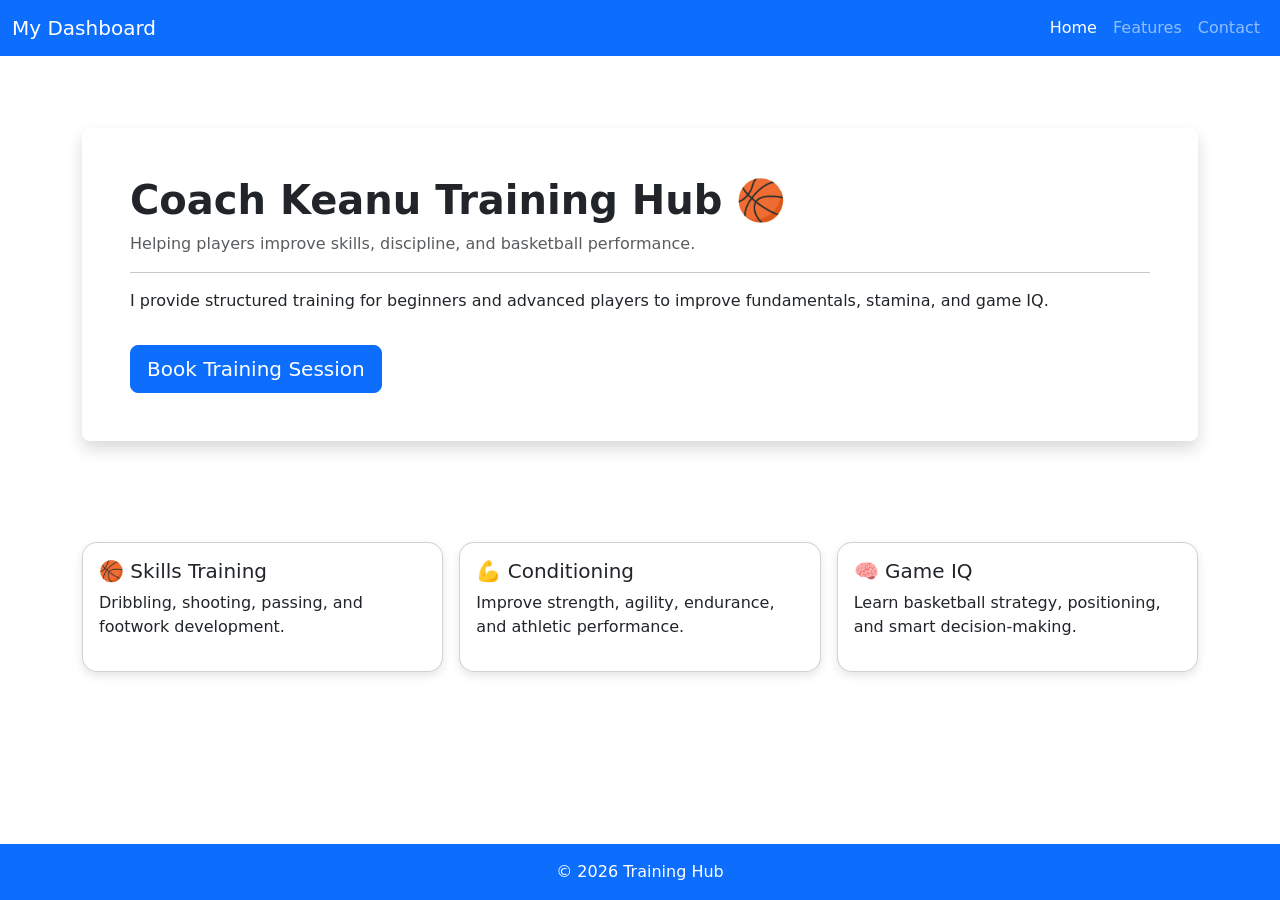
<file: Activity-Week13/index.html>
<!DOCTYPE html>
<html lang="en">
<head>
    <meta charset="UTF-8">
    <meta name="viewport" content="width=device-width, initial-scale=1.0">
    <title>Home | Coach Keanu</title>

    <!-- Bootstrap CSS -->
    <link href="https://cdn.jsdelivr.net/npm/bootstrap@5.3.3/dist/css/bootstrap.min.css" rel="stylesheet">

    <!-- Custom CSS -->
    <link rel="stylesheet" href="css/custom.css">
</head>

<body>

<!-- NAVBAR -->
<nav class="navbar navbar-expand-lg navbar-dark bg-primary">
    <div class="container-fluid">

        <a class="navbar-brand" href="index.html">My Dashboard</a>

        <button class="navbar-toggler" type="button" data-bs-toggle="collapse" data-bs-target="#navMenu">
            <span class="navbar-toggler-icon"></span>
        </button>

        <div class="collapse navbar-collapse" id="navMenu">
            <ul class="navbar-nav ms-auto">

                <li class="nav-item">
                    <a class="nav-link active" href="index.html">Home</a>
                </li>

                <li class="nav-item">
                    <a class="nav-link" href="features.html">Features</a>
                </li>

                <li class="nav-item">
                    <a class="nav-link" href="contact.html">Contact</a>
                </li>
            </ul>
        </div>
    </div>
</nav>

<!-- HERO SECTION -->
<div class="container mt-5 pt-4">

    <div class="p-5 mb-4 bg-white rounded-3 shadow">

        <h1 class="fw-bold">Coach Keanu Training Hub 🏀</h1>

        <p class="text-muted">
            Helping players improve skills, discipline, and basketball performance.
        </p>

        <hr>

        <p>
            I provide structured training for beginners and advanced players to improve fundamentals, stamina, and game IQ.
        </p>

        <a href="contact.html" class="btn btn-primary btn-lg mt-3">
            Book Training Session
        </a>
    </div>
</div>

<!-- TRAINING CARDS -->
<div class="container mb-5">

    <div class="row g-3">

        <div class="col-md-4">
            <div class="card p-3 h-100">
                <h5>🏀 Skills Training</h5>
                <p>Dribbling, shooting, passing, and footwork development.</p>
            </div>
        </div>

        <div class="col-md-4">
            <div class="card p-3 h-100">
                <h5>💪 Conditioning</h5>
                <p>Improve strength, agility, endurance, and athletic performance.</p>
            </div>
        </div>

        <div class="col-md-4">
            <div class="card p-3 h-100">
                <h5>🧠 Game IQ</h5>
                <p>Learn basketball strategy, positioning, and smart decision-making.</p>
            </div>
        </div>
    </div>
</div>

<!-- FOOTER -->
<footer class="bg-primary text-white text-center py-3 mt-5">
    <p class="mb-0">© 2026 Training Hub</p>
</footer>

<!-- Bootstrap JS -->
<script src="https://cdn.jsdelivr.net/npm/bootstrap@5.3.3/dist/js/bootstrap.bundle.min.js"></script>

</body>
</html>
</file>
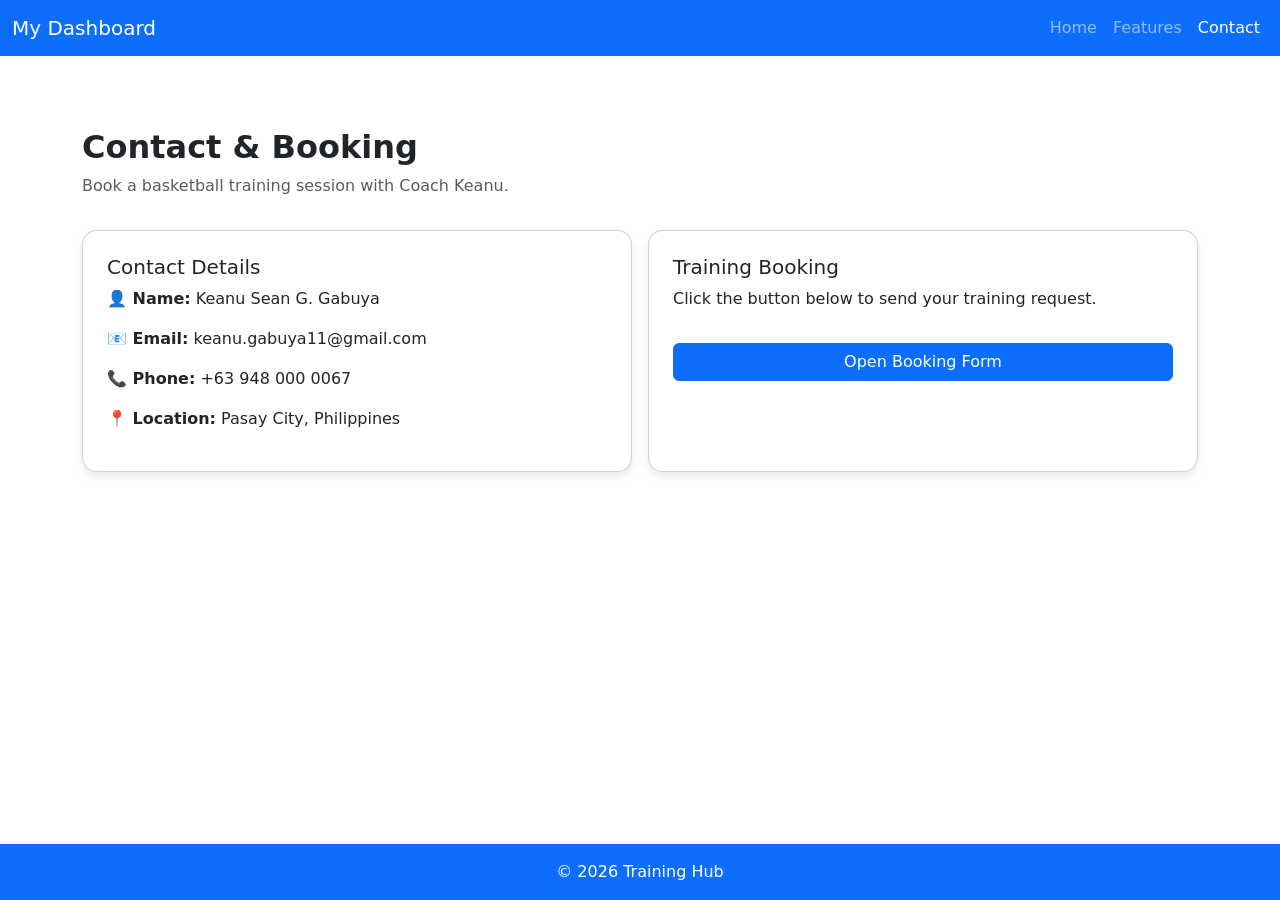
<file: Activity-Week13/contact.html>
<!DOCTYPE html>
<html lang="en">
<head>
    <meta charset="UTF-8">
    <meta name="viewport" content="width=device-width, initial-scale=1.0">
    <title>Contact | Coach Keanu</title>

    <!-- Bootstrap CSS -->
    <link href="https://cdn.jsdelivr.net/npm/bootstrap@5.3.3/dist/css/bootstrap.min.css" rel="stylesheet">

    <!-- Custom CSS -->
    <link rel="stylesheet" href="css/custom.css">
</head>

<body>

<!-- NAVBAR -->
<nav class="navbar navbar-expand-lg navbar-dark bg-primary">
    <div class="container-fluid">

        <a class="navbar-brand" href="index.html">My Dashboard</a>

        <button class="navbar-toggler" type="button" data-bs-toggle="collapse" data-bs-target="#navMenu">
            <span class="navbar-toggler-icon"></span>
        </button>

        <div class="collapse navbar-collapse" id="navMenu">
            <ul class="navbar-nav ms-auto">

                <li class="nav-item">
                    <a class="nav-link" href="index.html">Home</a>
                </li>

                <li class="nav-item">
                    <a class="nav-link" href="features.html">Features</a>
                </li>

                <li class="nav-item">
                    <a class="nav-link active" href="contact.html">Contact</a>
                </li>
            </ul>
        </div>
    </div>
</nav>

<!-- CONTACT SECTION -->
<div class="container mt-5 pt-4">

    <h2 class="fw-bold">Contact & Booking</h2>

    <p class="text-muted">
        Book a basketball training session with Coach Keanu.
    </p>

    <div class="row g-3 mt-2">

        <!-- CONTACT DETAILS -->
        <div class="col-md-6">
            <div class="card p-4 h-100">

                <h5>Contact Details</h5>

                <p><strong>👤 Name:</strong> Keanu Sean G. Gabuya</p>

                <p><strong>📧 Email:</strong> keanu.gabuya11@gmail.com</p>

                <p><strong>📞 Phone:</strong> +63 948 000 0067</p>

                <p><strong>📍 Location:</strong> Pasay City, Philippines</p>
            </div>
        </div>

        <!-- BOOKING -->
        <div class="col-md-6">
            <div class="card p-4 h-100">
                <h5>Training Booking</h5>
                <p>
                    Click the button below to send your training request.
                </p>
                <button class="btn btn-primary mt-3"
                        data-bs-toggle="modal"
                        data-bs-target="#contactModal">
                    Open Booking Form
                </button>
            </div>
        </div>
    </div>
</div>

<!-- MODAL -->
<div class="modal fade" id="contactModal" tabindex="-1">

    <div class="modal-dialog">
        <div class="modal-content">

            <!-- MODAL HEADER -->
            <div class="modal-header">
                <h5 class="modal-title">
                    Training Request Form
                </h5>
                <button type="button"
                        class="btn-close"
                        data-bs-dismiss="modal">
                </button>
            </div>

            <!-- MODAL BODY -->
            <div class="modal-body">

                <form class="needs-validation" novalidate>

                    <!-- NAME -->
                    <div class="mb-3">
                        <label class="form-label">Name</label>
                        <input type="text"
                               class="form-control"
                               required>
                        <div class="invalid-feedback">
                            Please enter your name.
                        </div>
                    </div>

                    <!-- EMAIL -->
                    <div class="mb-3">
                        <label class="form-label">Email</label>
                        <input type="email"
                               class="form-control"
                               required>
                        <div class="invalid-feedback">
                            Please enter a valid email.
                        </div>
                    </div>

                    <!-- MESSAGE -->
                    <div class="mb-3">
                        <label class="form-label">
                            Training Details
                        </label>
                        <textarea class="form-control"
                                  minlength="20"
                                  required>
                        </textarea>
                        <div class="invalid-feedback">
                            Minimum 20 characters required.
                        </div>
                    </div>

                    <!-- SUBMIT BUTTON -->
                    <button type="submit"
                            class="btn btn-primary">
                        Submit Request
                    </button>
                </form>
            </div>
        </div>
    </div>
</div>

<!-- FOOTER -->
<footer class="bg-primary text-white text-center py-3 mt-5">
    <p class="mb-0">© 2026 Training Hub</p>
</footer>

<!-- Bootstrap JS -->
<script src="https://cdn.jsdelivr.net/npm/bootstrap@5.3.3/dist/js/bootstrap.bundle.min.js"></script>

<!-- Custom JS -->
<script src="js/custom.js"></script>

</body>
</html>
</file>
<file: Activity-Week13/css/custom.css>
:root {
    --bs-primary: #6f42c1;
}

/* 1. Reset everything to remove default browser gaps */
html, body {
    margin: 0;
    padding: 0;
    width: 100%;
    min-height: 100vh;
    overflow-x: hidden; /* Tinatanggal ang horizontal scrollbar */
    display: flex;
    flex-direction: column;
}

/* 2. Flex layout for the page */
body {
    margin: 0;
    padding: 0; /* SIGURADUHIN NA 0 ITO */
    width: 100%;
    min-height: 100vh;
    display: flex;
    flex-direction: column;
}

.navbar {
    width: 100%;
}

/* 3. Container should push the footer down, not limit footer width */
.container {
    flex: 1; /* This pushes the footer to the bottom */
}

/* 4. Card Styling */
.card {
    border-radius: 15px;
    box-shadow: 0 4px 10px rgba(0, 0, 0, 0.1);
    transition: 0.3s;
    overflow: hidden;
}

.card-img-top {
    height: 200px;
    object-fit: cover;
    width: 100%;
}

.card:hover {
    transform: translateY(-5px);
}

/* 5. THIS IS THE KEY: Force footer to be full width */
footer {
    width: 100%; /* Force width to viewport width */
    margin: 0;
    position: relative;
    left: 0;
    flex-shrink: 0;
    margin: 0 !important;
    padding: 20px 0 !important;
}
</file>
